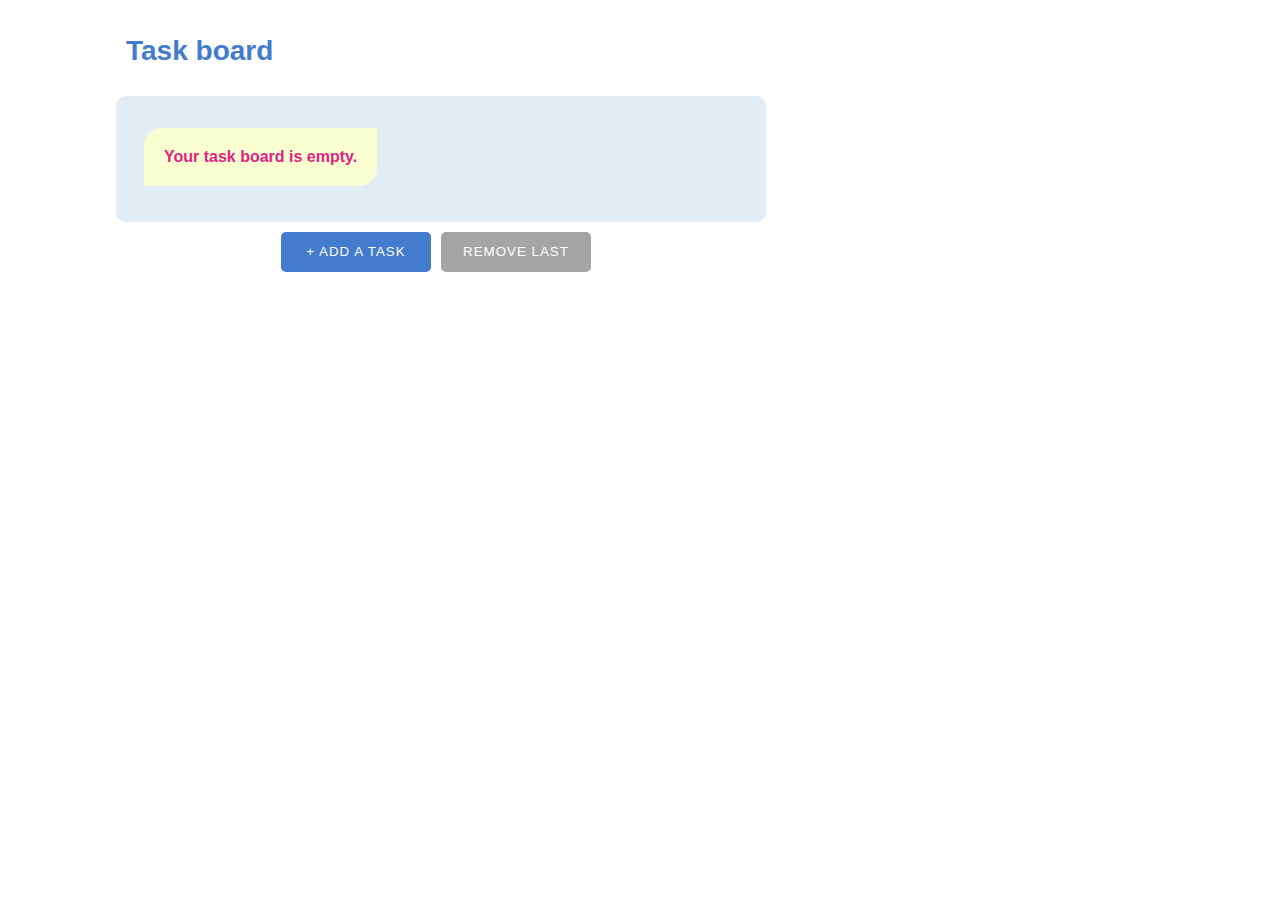
<file: index.html>
<!DOCTYPE html>
<html lang="en">
  <head>
    <title>Home</title>
    <meta charset="UTF-8" />
    <meta name="viewport" content="width=device-width" />
    <link rel="stylesheet" href="styles.css" />
  </head>
  <body>
    <main>
      <div class="containerTitle">
        <h1>Task board</h1>
        <div class="emptyList">Your task board is empty.</div>
      </div>
      <div class="container">
        <!-- Tasks will be here -->
      </div>
      <div class="containerButtons">
        <button id="addTask" class="btnEssential">+ Add a task</button>
        <button id="removeLast" class="btnMinor">Remove last</button>
      </div>
    </main>
    <script type="module" src="script.js"></script>
  </body>
</html>
</file>
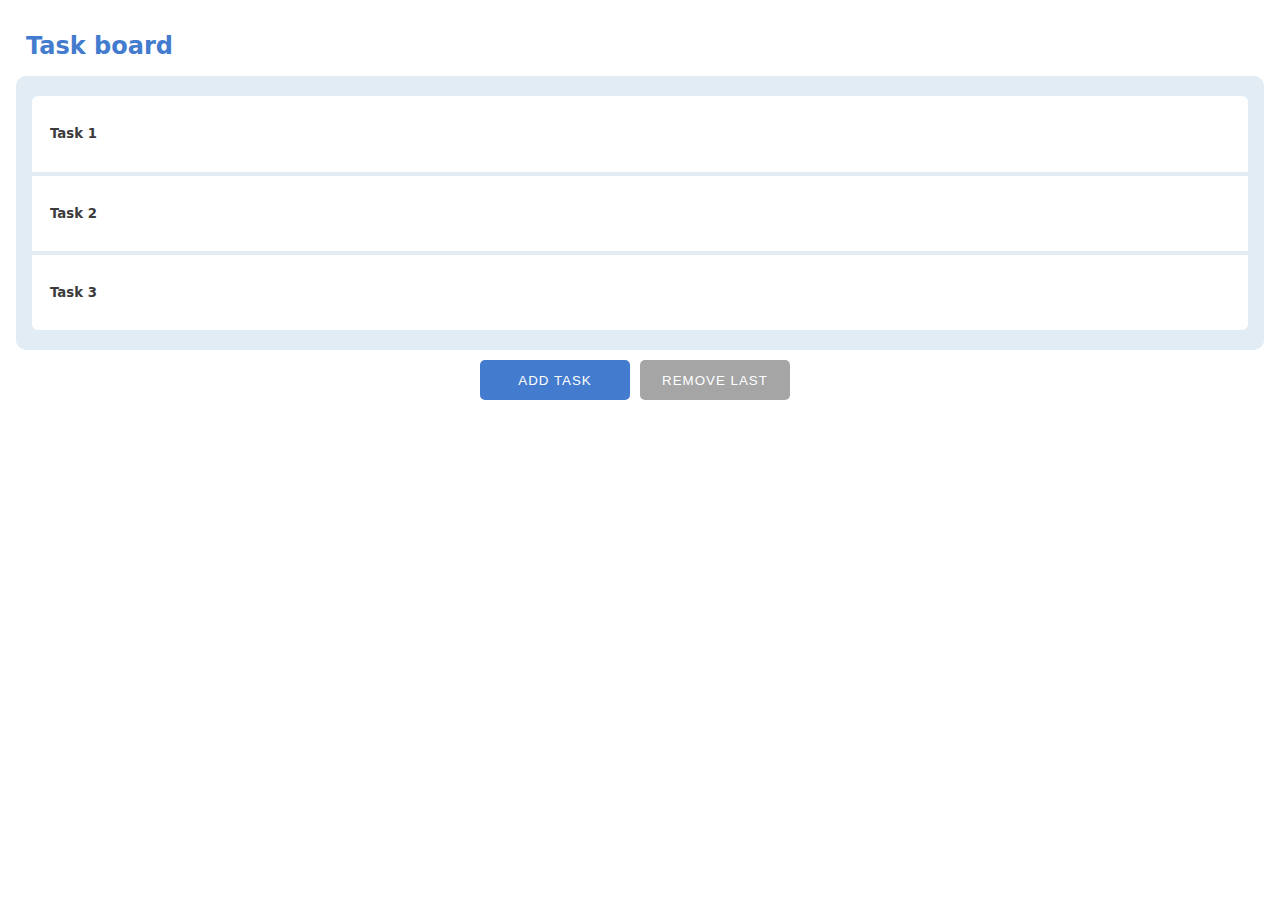
<file: v1_0/index.html>
<!DOCTYPE html>
<html lang="en">
  <head>
    <title>Home</title>
    <meta charset="UTF-8" />
    <meta name="viewport" content="width=device-width" />
    <link rel="stylesheet" href="styles.css" />
    <script async type="module" src="script.js"></script>
  </head>
  <body>
    <main>
      <h1>Task board</h1>
      <div class="container">
        <div class="task"><h5>Task 1</h5></div>
        <div class="task"><h5>Task 2</h5></div>
        <div class="task"><h5>Task 3</h5></div>
      </div>
      <div class="contanerButtons">
        <button id="addTask">Add task</button>
        <button id="removeLast">Remove last</button>
      </div>
    </main>
  </body>
</html>
</file>
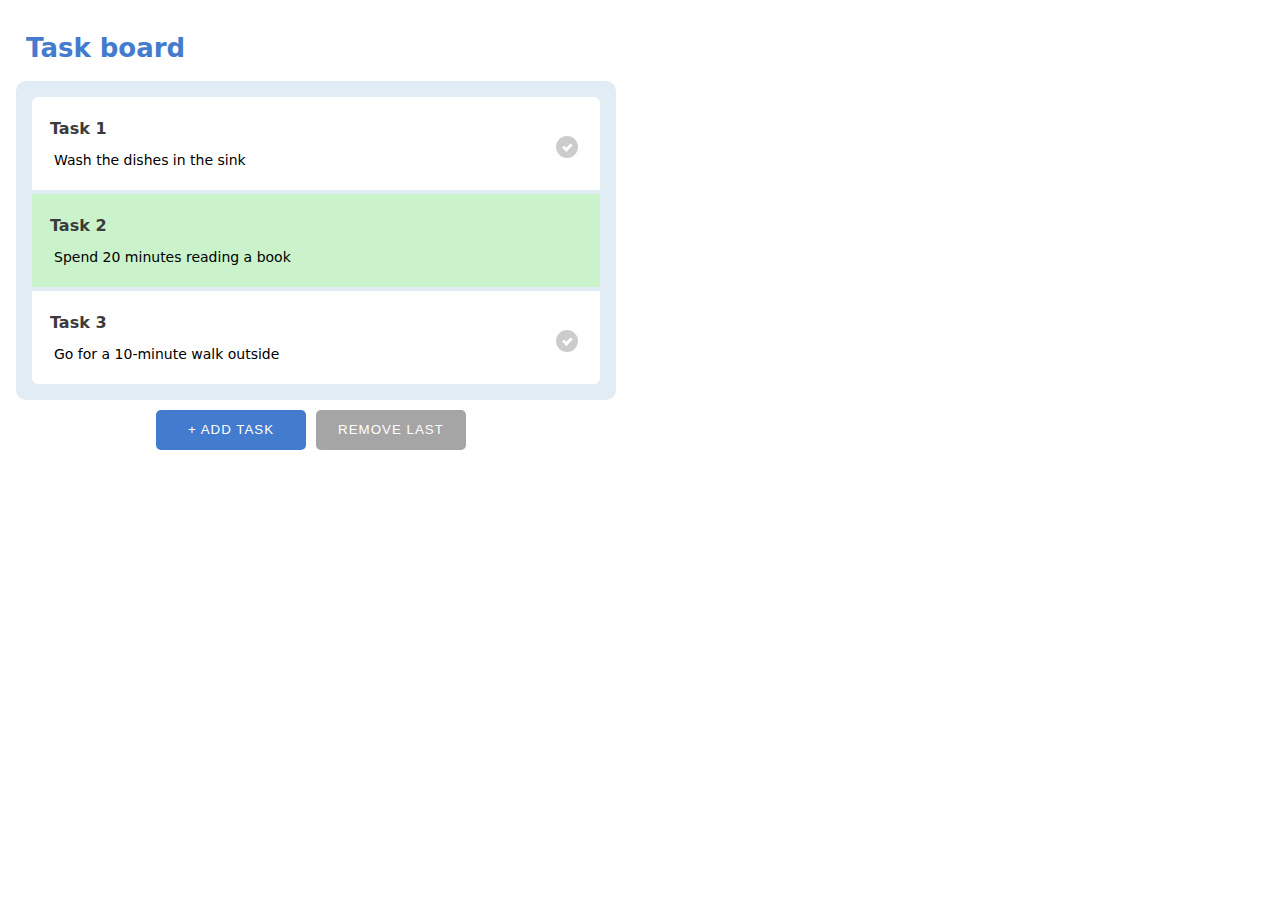
<file: v1_1/index.html>
<!DOCTYPE html>
<html lang="en">
  <head>
    <title>Home</title>
    <meta charset="UTF-8" />
    <meta name="viewport" content="width=device-width" />
    <link rel="stylesheet" href="styles.css" />
  </head>
  <body>
    <main>
      <h1>Task board</h1>
      <div class="container">
        <!-- 
          <div class="task"><h5>Task 1</h5></div>
          <div class="task"><h5>Task 2</h5></div>
          <div class="task"><h5>Task 3</h5></div> 
        -->
      </div>
      <div class="contanerButtons">
        <button id="addTask" class="btnEssential">+ Add task</button>
        <button id="removeLast" class="btnMinor">Remove last</button>
      </div>
    </main>
    <script type="module" src="script.js"></script>
  </body>
</html>
</file>
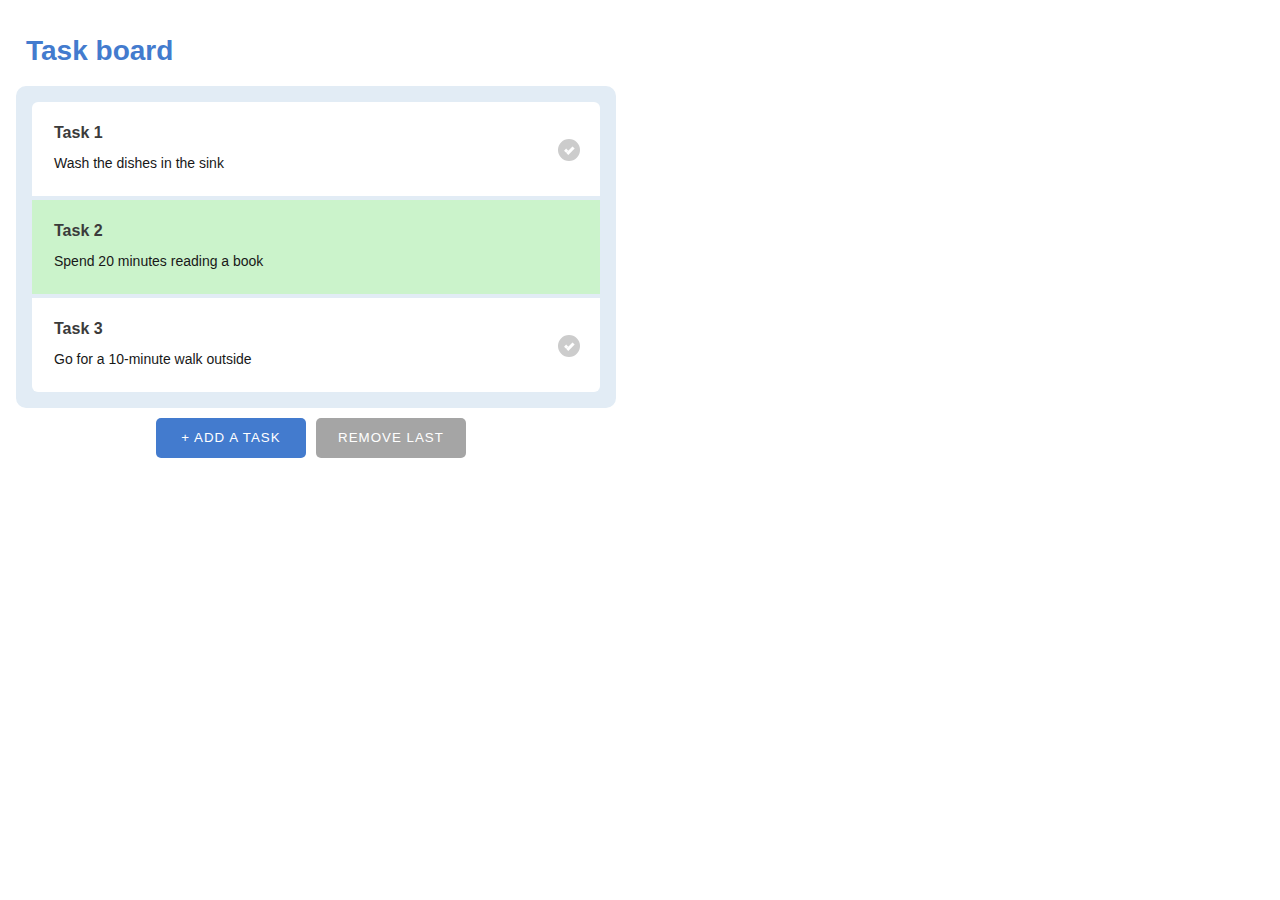
<file: v1_2(wInput)/index.html>
<!DOCTYPE html>
<html lang="en">
  <head>
    <title>Home</title>
    <meta charset="UTF-8" />
    <meta name="viewport" content="width=device-width" />
    <link rel="stylesheet" href="styles.css" />
  </head>
  <body>
    <main>
      <h1>Task board</h1>
      <div class="container">
        <!-- 
          <div class="task"><h5>Task 1</h5></div>
          <div class="task"><h5>Task 2</h5></div>
          <div class="task"><h5>Task 3</h5></div> 
        -->
      </div>
      <div class="contanerButtons">
        <button id="addTask" class="btnEssential">+ Add a task</button>
        <button id="removeLast" class="btnMinor">Remove last</button>
      </div>
    </main>
    <script type="module" src="script.js"></script>
  </body>
</html>
</file>
<file: styles.css>
* {
  box-sizing: border-box;
}

body {
  margin: 0;
  font-family: Helvetica, sans-serif;
  color: #181818;
  font-size: 14px;
  background-color: white;
}

nav {
  display: flex;
  flex-wrap: wrap;
  align-items: center;
  justify-content: center;
  padding: 0.5rem;
  gap: 0.5rem;
  border-bottom: solid 1px #aaa;
  background-color: #eee;
}

nav a {
  display: inline-block;
  min-width: 9rem;
  padding: 0.5rem;
  border-radius: 0.2rem;
  border: solid 1px #aaa;
  text-align: center;
  text-decoration: none;
  color: #555;
}

nav a[aria-current='page'] {
  color: #000;
  background-color: #d4d4d4;
}

main {
  padding: 1rem;
  display: flex;
  flex-direction: column;
  margin: 0 auto;
}

h1 {
  font-weight: bold;
  font-size: 28px;
  color: #437bce;
  padding: 0 10px;
}

h5 {
  color: #3b3b3b;
  font-size: 16px;
  margin: 14px 24px 10px 14px;
  width: 100%;
}

.containerTitle {
  max-width: 750px;
}

.container {
  background: #e2ecf5;
  border-radius: 10px;
  margin: 10px 0;
  padding: 12px 16px;
  max-width: 650px;
  min-height: 126px;
}

.containerButtons {
  display: flex;
  justify-content: center;
  max-width: 650px;
}

.task {
  position: relative;
  background: #ffffff;
  padding: 8px;
  margin: 4px 0;
  display: flex;
  flex-wrap: wrap;
  min-height: 94px;
  z-index: 1;
}

.emptyList {
  background-color: #faffd2;
  padding: 20px;
  border-radius: 18px 0 18px 0;
  margin: 28px;
  position: absolute;
  top: 100px;
  font-size: 16px;
  font-weight: 600;
  color: #df2381;
}

.task:first-child {
  border-radius: 6px 6px 0 0;
}

.task:last-child {
  border-radius: 0 0 6px 6px;
}

.task:only-child {
  border-radius: 6px;
}

button {
  width: 150px;
  height: 40px;
  margin-right: 10px;
  border: 0;
  color: #ffffff;
  text-transform: uppercase;
  letter-spacing: 1px;
  border-radius: 5px;
  transition: 0.3s ease;
}

.btnEssential {
  background-color: #437bce;
}

.btnEssential:hover {
  background-color: #5ca0ee;
  transition: 0.3s ease;
}

.btnMinor {
  background-color: #a5a5a5;
}

.btnMinor:hover {
  background-color: #c0c0c0;
  transition: 0.3s ease;
}

p {
  font-size: 14px;
  line-height: 17px;
  padding: 0 0 0 14px;
  flex: 8;
  margin: 0 8px 14px 0;
}

.checkedTask {
  background-color: #cbf3cb;
  transition: 0.5s ease;
}

.task > button {
  margin-top: -16px;
  margin-right: 12px;

  width: 22px;
  height: 22px;
  background: #cccccc;
  border-radius: 50%;
  -ms-transform: rotate(45deg); /* IE 9 */
  -webkit-transform: rotate(45deg); /* Chrome, Safari, Opera */
  transform: rotate(45deg);
}

.task > button::before {
  content: '';
  position: absolute;
  width: 3px;
  height: 9px;
  background-color: #fff;
  left: 11px;
  top: 6px;
}

.task > button::after {
  content: '';
  position: absolute;
  width: 3px;
  height: 3px;
  background-color: #ffffff;
  left: 8px;
  top: 12px;
}

.task > button:hover {
  opacity: 70%;
}

.disabled {
  display: none;
}

input {
  border: 0;
  border-bottom: #a5a5a5 dotted 1px;
  background-color: transparent;
  color: #464646;
  font-family: Helvetica, sans-serif;
  font-size: 14px;
}

input:focus {
  outline: 0;
}

.name {
  flex: 100%;
  font-size: 16px;
  margin: 14px 18px 9px 14px;
  height: 19px;
  font-weight: 600;
  padding: 2px 0;
}

.description {
  margin: 0px 18px 13px 14px;
  flex: 8;
  line-height: 18px;
  padding: 0;
}

@media only screen and (min-width: 769px) {
  .containerTitle {
    margin-left: 100px;
  }
  .container {
    margin-left: 100px;
  }
  .containerButtons {
    margin-left: 100px;
  }
}
</file>
<file: v1_0/styles.css>
* {
  box-sizing: border-box;
}

body {
  margin: 0;
  font-family: system-ui, sans-serif;
  color: black;
  background-color: white;
}

nav {
  display: flex;
  flex-wrap: wrap;
  align-items: center;
  justify-content: center;
  padding: 0.5rem;
  gap: 0.5rem;
  border-bottom: solid 1px #aaa;
  background-color: #eee;
}

nav a {
  display: inline-block;
  min-width: 9rem;
  padding: 0.5rem;
  border-radius: 0.2rem;
  border: solid 1px #aaa;
  text-align: center;
  text-decoration: none;
  color: #555;
}

nav a[aria-current='page'] {
  color: #000;
  background-color: #d4d4d4;
}

main {
  padding: 1rem;
}

h1 {
  font-weight: bold;
  font-size: 1.5rem;
  color: #437bce;
  padding: 0 10px;
}

h5 {
  color: #3b3b3b;
  padding: 0 10px;
}

.container {
  background: #e2ecf5;
  border-radius: 10px;
  margin: 10px 0;
  padding: 16px;
}

.task {
  background: #ffffff;
  padding: 8px;
  margin: 4px 0;
}

.task:first-child {
  border-radius: 6px 6px 0 0;
}

.task:last-child {
  border-radius: 0 0 6px 6px;
}

.task:only-child {
  border-radius: 6px;
}

.contanerButtons {
  display: flex;
  justify-content: center;
}

button {
  width: 150px;
  height: 40px;
  margin-right: 10px;
  border: 0;
  color: #ffffff;
  text-transform: uppercase;
  letter-spacing: 1px;
  border-radius: 5px;
  transition: 0.3s ease;
}

#addTask {
  background-color: #437bce;
}

#addTask:hover {
  background-color: #5ca0ee;
  transition: 0.3s ease;
}

#removeLast {
  background-color: #a5a5a5;
}

#removeLast:hover {
  background-color: #c0c0c0;
  transition: 0.3s ease;
}
</file>
<file: v1_1/styles.css>
* {
  box-sizing: border-box;
}

body {
  margin: 0;
  font-family: system-ui, sans-serif;
  color: black;
  background-color: white;
}

nav {
  display: flex;
  flex-wrap: wrap;
  align-items: center;
  justify-content: center;
  padding: 0.5rem;
  gap: 0.5rem;
  border-bottom: solid 1px #aaa;
  background-color: #eee;
}

nav a {
  display: inline-block;
  min-width: 9rem;
  padding: 0.5rem;
  border-radius: 0.2rem;
  border: solid 1px #aaa;
  text-align: center;
  text-decoration: none;
  color: #555;
}

nav a[aria-current='page'] {
  color: #000;
  background-color: #d4d4d4;
}

main {
  padding: 1rem;
}

h1 {
  font-weight: bold;
  font-size: 26px;
  color: #437bce;
  padding: 0 10px;
}

h5 {
  color: #3b3b3b;
  padding: 0 10px;
  font-size: 16px;
  margin: 14px 0;
  width: 100%;
}

.container {
  background: #e2ecf5;
  border-radius: 10px;
  margin: 10px 0;
  padding: 12px 16px;
  max-width: 600px;
}

.task {
  background: #ffffff;
  padding: 8px;
  margin: 4px 0;
  display: flex;
  flex-wrap: wrap;
}

.task:first-child {
  border-radius: 6px 6px 0 0;
}

.task:last-child {
  border-radius: 0 0 6px 6px;
}

.task:only-child {
  border-radius: 6px;
}

.contanerButtons {
  display: flex;
  justify-content: center;
  max-width: 600px;
}

button {
  width: 150px;
  height: 40px;
  margin-right: 10px;
  border: 0;
  color: #ffffff;
  text-transform: uppercase;
  letter-spacing: 1px;
  border-radius: 5px;
  transition: 0.3s ease;
}

.btnEssential {
  background-color: #437bce;
}

.btnEssential:hover {
  background-color: #5ca0ee;
  transition: 0.3s ease;
}

.btnMinor {
  background-color: #a5a5a5;
}

.btnMinor:hover {
  background-color: #c0c0c0;
  transition: 0.3s ease;
}

p {
  font-size: 14px;
  padding: 0 14px 0 14px;
  flex: 8;
  margin: 0 0 14px 0;
}

.checkedTask {
  background-color: #cbf3cb;
  transition: 0.5s ease;
}

input[type='checkbox'] {
  background-color: #437bce;
  padding: 10px;
}

.task > button {
  margin-top: -16px;
  margin-right: 14px;

  width: 22px;
  height: 22px;
  background: #cccccc;
  border-radius: 50%;
  -ms-transform: rotate(45deg); /* IE 9 */
  -webkit-transform: rotate(45deg); /* Chrome, Safari, Opera */
  transform: rotate(45deg);
}

.task > button::before {
  content: '';
  position: absolute;
  width: 3px;
  height: 9px;
  background-color: #fff;
  left: 11px;
  top: 6px;
}

.task > button::after {
  content: '';
  position: absolute;
  width: 3px;
  height: 3px;
  background-color: #ffffff;
  left: 8px;
  top: 12px;
}

.task > button:hover {
  opacity: 70%;
}

.disabled {
  display: none;
}
</file>
<file: v1_2(wInput)/styles.css>
* {
  box-sizing: border-box;
}

body {
  margin: 0;
  font-family: Helvetica, sans-serif;
  color: #181818;
  font-size: 14px;
  background-color: white;
}

nav {
  display: flex;
  flex-wrap: wrap;
  align-items: center;
  justify-content: center;
  padding: 0.5rem;
  gap: 0.5rem;
  border-bottom: solid 1px #aaa;
  background-color: #eee;
}

nav a {
  display: inline-block;
  min-width: 9rem;
  padding: 0.5rem;
  border-radius: 0.2rem;
  border: solid 1px #aaa;
  text-align: center;
  text-decoration: none;
  color: #555;
}

nav a[aria-current='page'] {
  color: #000;
  background-color: #d4d4d4;
}

main {
  padding: 1rem;
}

h1 {
  font-weight: bold;
  font-size: 28px;
  color: #437bce;
  padding: 0 10px;
}

h5 {
  color: #3b3b3b;
  font-size: 16px;
  margin: 14px 24px 10px 14px;
  width: 100%;
}

.container {
  background: #e2ecf5;
  border-radius: 10px;
  margin: 10px 0;
  padding: 12px 16px;
  max-width: 600px;
}

.task {
  background: #ffffff;
  padding: 8px;
  margin: 4px 0;
  display: flex;
  flex-wrap: wrap;
  min-height: 94px;
}

.task:first-child {
  border-radius: 6px 6px 0 0;
}

.task:last-child {
  border-radius: 0 0 6px 6px;
}

.task:only-child {
  border-radius: 6px;
}

.contanerButtons {
  display: flex;
  justify-content: center;
  max-width: 600px;
}

button {
  width: 150px;
  height: 40px;
  margin-right: 10px;
  border: 0;
  color: #ffffff;
  text-transform: uppercase;
  letter-spacing: 1px;
  border-radius: 5px;
  transition: 0.3s ease;
}

.btnEssential {
  background-color: #437bce;
}

.btnEssential:hover {
  background-color: #5ca0ee;
  transition: 0.3s ease;
}

.btnMinor {
  background-color: #a5a5a5;
}

.btnMinor:hover {
  background-color: #c0c0c0;
  transition: 0.3s ease;
}

p {
  font-size: 14px;
  padding: 0 0 0 14px;
  flex: 8;
  margin: 0 8px 14px 0;
}

.checkedTask {
  background-color: #cbf3cb;
  transition: 0.5s ease;
}

.task > button {
  margin-top: -16px;
  margin-right: 12px;

  width: 22px;
  height: 22px;
  background: #cccccc;
  border-radius: 50%;
  -ms-transform: rotate(45deg); /* IE 9 */
  -webkit-transform: rotate(45deg); /* Chrome, Safari, Opera */
  transform: rotate(45deg);
}

.task > button::before {
  content: '';
  position: absolute;
  width: 3px;
  height: 9px;
  background-color: #fff;
  left: 11px;
  top: 6px;
}

.task > button::after {
  content: '';
  position: absolute;
  width: 3px;
  height: 3px;
  background-color: #ffffff;
  left: 8px;
  top: 12px;
}

.task > button:hover {
  opacity: 70%;
}

.disabled {
  display: none;
}

input {
  margin: 0px 18px 13px 14px;
  flex: 8;
  height: 18px;
  border: 0;
  border-bottom: #a5a5a5 dotted 1px;
  background-color: transparent;
  color: #464646;
  font-family: Helvetica, sans-serif;
  font-size: 14px;
  padding: 0;
}

input:focus {
  outline: 0;
}

.inputTaskName {
  flex: 100%;
  font-size: 16px;
  margin: 14px 18px 10px 14px;
  height: 19px;
  font-weight: 600;
  font-family: Helvetica, sans-serif;
  padding: 2px 0;
}
</file>
